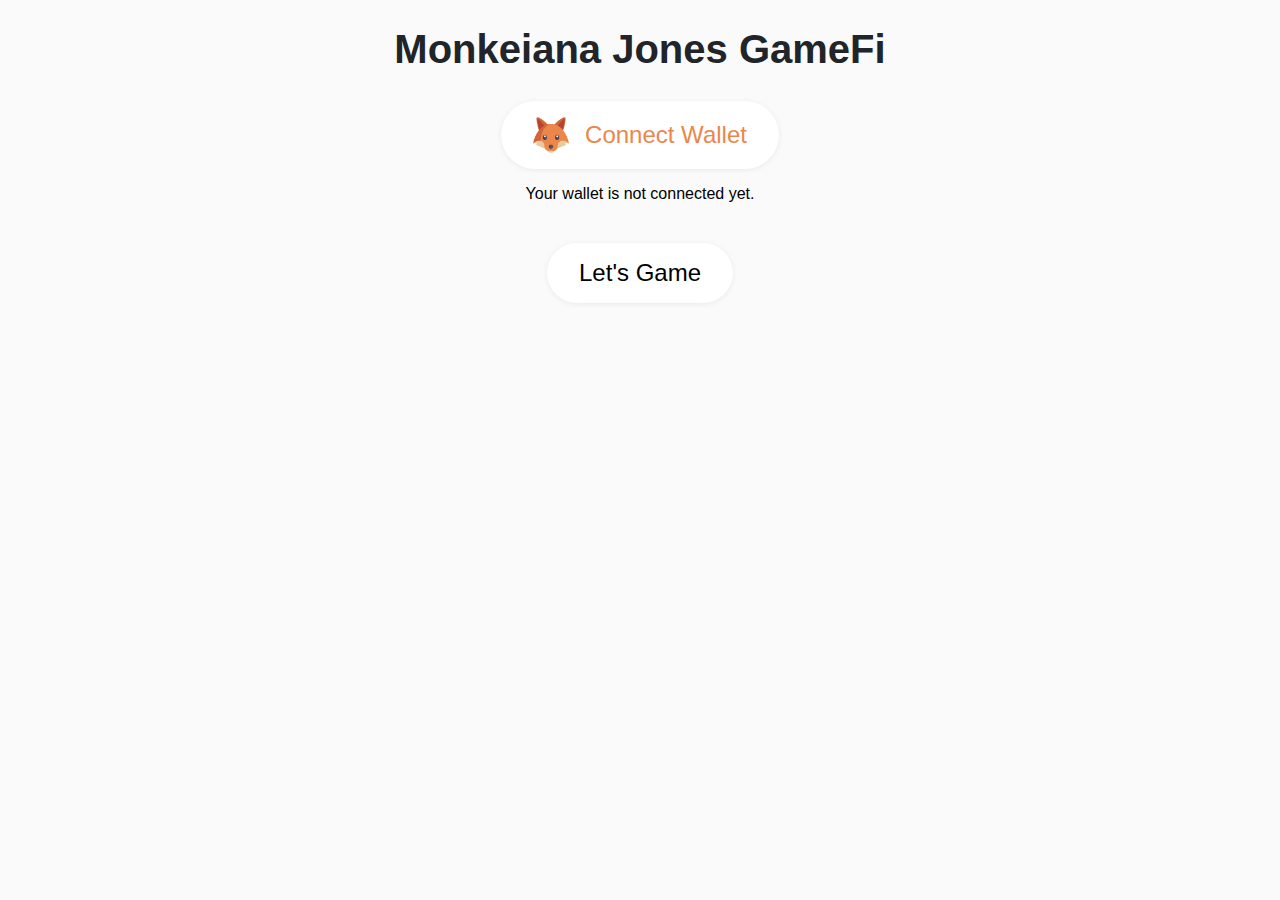
<file: index.html>
<!DOCTYPE html>
<html>
<head>
<meta name="viewport" content="width=device-width, initial-scale=1">
<link rel="stylesheet" href="./card.css" />
<link rel="stylesheet" href="./style.css" />
</head>
<body>

<h1>Monkeiana Jones GameFi</h1>

    <div class="container">
      <button class="button" id="connectButton" onclick="hideButton(this); showNFT()">
        <img src="./img/metamask.png" alt="metamask_logo" /> Connect Wallet

        <span id="loading"
          ><span>&bull;</span><span>&bull;</span><span>&bull;</span></span
        >
      </button>

      <div id="walletID">Your wallet is not connected yet.</div>
    </div>

    <div class="alert" id="installAlert">
      Please install the Metamask!

      <button class="button" id="reloadButton">Reload page</button>
    </div>
    <br><br>
    <div class="container">
      <button class="button" onclick="toGame()">Let's Game</button>
    </div>
    
    <div class="cards" id="cards">
    </div>

    <script type="text/javascript" src="./script/connectWallet.js"></script>
    <script type="text/javascript" src="./script/nftCard.js"></script>
    <script>
      function showNFT(){
          document.getElementById('cards').classList.toggle('active');
      }
    </script>
    <script>
        function toGame() {
          console.log(window.isConnected);
          if (window.isConnected) {
            window.location.href = "game.html";
          }
        }
    </script>
    <script>
        function hideButton(x) {
          x.style.display = 'none';
          flag = true;
        }
    </script>


</body>

</html>
</file>
<file: card.css>
.card {
    display: flex;
    border-radius: 25px;
    box-shadow: 0 4px 8px 0 rgba(0, 0, 0, 0.2);
    transition: 0.3s;
}
  
.card {
    box-sizing: content-box;
    margin: 10px;
    width: 600px;
}
  
.card:hover {
    box-shadow: 0 8px 16px 0 rgba(0, 0, 0, 0.589);
}
  
.container {
    padding: 2px 16px;
}

h3 {
    font-size: 25px;
    color: #212529;
    text-align: center;
    font-family: "Arial Rounded MT Bold", "Helvetica Rounded", Arial, sans-serif;
}

h1 {
    font-size: 40px;
    color: #212529;
    text-align: center;
    font-family: "Arial Rounded MT Bold", "Helvetica Rounded", Arial, sans-serif;
}

#cards{
    display: none;
}

#cards.active {
    display: block;
    display: flex;
    flex-direction: row;
}

#button {
    position: relative;
    display: flex;
    align-items: center;
    justify-content: center;
    border: none;
    outline: none;
    box-shadow: 0 1px 5px 0 #e6e9ef;
    background: #ffffff;
    color: #000;
    border-radius: 99px;
    padding: 15px 30px;
    font-family: 'Quicksand', sans-serif;
    font-size: 20px;
    font-weight: 500;
    cursor: pointer;
}

#button:hover {
    box-shadow: 0 8px 16px 0 rgba(0, 0, 0, 0.589);
}
</file>
<file: style.css>
html, body {
    padding: 0;
    margin: 0;
    font-family: 'Quicksand', sans-serif;
    text-align: center;
    background: #fafafa;
}

.container {
    position: relative;
    display: flex;
    flex-direction: column;
    align-items: center;
    /* justify-content: center; */
    /* width: 100%; */
    /* height: 100vh; */
}

.button {
    position: relative;
    display: flex;
    align-items: center;
    justify-content: center;
    border: none;
    outline: none;
    box-shadow: 0 1px 5px 0 #e6e9ef;
    background: #ffffff;
    color: #000;
    border-radius: 99px;
    padding: 16px 32px;
    font-family: 'Quicksand', sans-serif;
    font-size: 24px;
    font-weight: 500;
    cursor: pointer;
}

#connectButton {
    margin-bottom: 16px;
    color: #eb874b;
}

#connectButton img {
    width: 36px;
    margin-right: 16px;
}

#walletID span{
    max-width: 90%;
    margin: 0 auto;
    font-size: 12px;
    font-weight: 600;
}

#mobileDeviceWarning {
    display: none;
    margin-top: 24px;
    color: rgb(247, 47, 47);
}

#mobileDeviceWarning.show {
    display: block;
}

.alert {
    z-index: 10;
    position: fixed;
    left: 0;
    top: 0;
    display: none;
    flex-direction: column;
    align-items: center;
    justify-content: center;
    width: 100%;
    height: 100vh;
    background: #ffffff;
}

.alert.show {
    display: flex;
}

.alert .button {
    margin-top: 24px;
}

/* Loading dots styles */
@keyframes opacity {
	0% { opacity: 1; }
	100% { opacity: 0; }
}

.loadingButton {
    pointer-events: none;
}

.loadingButton #loading {
    display: flex;
}

#loading {
	position: absolute;
    top: 0;
    left: 0;
    width: 100%;
    height: 100%;
    display: none;
    align-items: center;
    justify-content: center;
    background: #fff;
    border-radius: 99px;
}

#loading span:not(:last-child) {
	margin-right: 5px;
}

#loading span {
	animation-name: opacity;
	animation-duration: 1s;
	animation-iteration-count: infinite;
}

#loading span:nth-child(2) {
	animation-delay: 100ms;
	animation-delay: 100ms;
}

#loading span:nth-child(3) {
	animation-delay: 300ms;
	animation-delay: 300ms;
}
</file>
